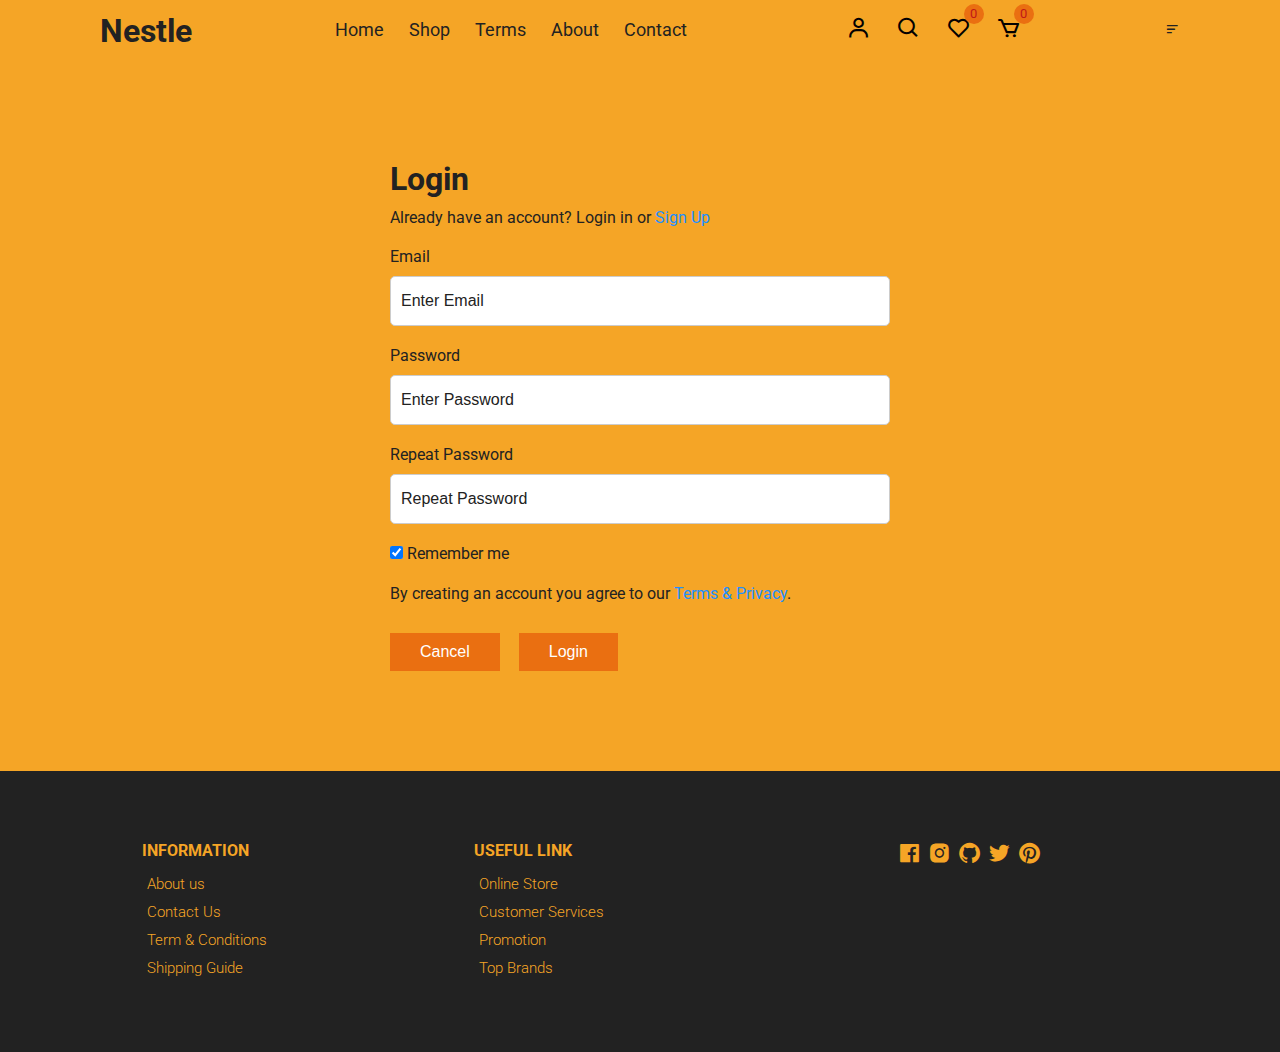
<file: login.html>
<!DOCTYPE html>
<html lang="en">
  <head>
    <meta charset="UTF-8" />
    <meta name="viewport" content="width=device-width, initial-scale=1.0" />
    <!-- Box icons -->
    <link
      rel="stylesheet"
      href="https://cdn.jsdelivr.net/npm/boxicons@latest/css/boxicons.min.css"
    />
    <!-- Custom StyleSheet -->
    <link rel="stylesheet" href="./css/styles.css" />
    <title>Login</title>
  </head>
  <body>
    <!-- Nav--bar---->
    <div class="navigation">
      <div class="nav-center container d-flex">
        <a href="index.html" class="logo"><h1>Nestle</h1></a>

        <ul class="nav-list d-flex">
          <li class="nav-item">
            <a href="/" class="nav-link">Home</a>
          </li>
          <li class="nav-item">
            <a href="product.html" class="nav-link">Shop</a>
          </li>
          <li class="nav-item">
            <a href="#terms" class="nav-link">Terms</a>
          </li>
          <li class="nav-item">
            <a href="#about" class="nav-link">About</a>
          </li>
          <li class="nav-item">
            <a href="#contact" class="nav-link">Contact</a>
          </li>
          <li class="icons d-flex">
            <a href="login.html" class="icon">
              <i class="bx bx-user"></i>
            </a>
            <div class="icon">
              <i class="bx bx-search"></i>
            </div>
            <div class="icon">
              <i class="bx bx-heart"></i>
              <span class="d-flex">0</span>
            </div>
            <a href="cart.html" class="icon">
              <i class="bx bx-cart"></i>
              <span class="d-flex">0</span>
            </a>
          </li>
        </ul>

        <div class="icons d-flex">
          <a href="login.html" class="icon">
            <i class="bx bx-user"></i>
          </a>
          <div class="icon">
            <i class="bx bx-search"></i>
          </div>
          <div class="icon">
            <i class="bx bx-heart"></i>
            <span class="d-flex">0</span>
          </div>
          <a href="cart.html" class="icon">
            <i class="bx bx-cart"></i>
            <span class="d-flex">0</span>
          </a>
        </div>

        <div class="hamburger">
          <i class="bx bx-menu-alt-left"></i>
        </div>
      </div>
    </div>
    <!-- Login -->
    <div class="container">
      <div class="login-form">
        <form action="">
          <h1>Login</h1>
          <p>
            Already have an account? Login in or
            <a href="signup.html">Sign Up</a>
          </p>

          <label for="email">Email</label>
          <input type="text" placeholder="Enter Email" name="email" required />

          <label for="psw">Password</label>
          <input
            type="password"
            placeholder="Enter Password"
            name="psw"
            required
          />

          <label for="psw-repeat">Repeat Password</label>
          <input
            type="password"
            placeholder="Repeat Password"
            name="psw-repeat"
            required
          />

          <label>
            <input
              type="checkbox"
              checked="checked"
              name="remember"
              style="margin-bottom: 15px"
            />
            Remember me
          </label>

          <p>
            By creating an account you agree to our
            <a href="#">Terms & Privacy</a>.
          </p>

          <div class="buttons">
            <button type="button" class="cancelbtn">Cancel</button>
            <button type="submit" class="signupbtn">Login</button>
          </div>
        </form>
      </div>
    </div>

    <!-- Footer -->
    <footer class="footer">
      <div class="row">
        <div class="col d-flex">
          <h4>INFORMATION</h4>
          <a href="">About us</a>
          <a href="">Contact Us</a>
          <a href="">Term & Conditions</a>
          <a href="">Shipping Guide</a>
        </div>
        <div class="col d-flex">
          <h4>USEFUL LINK</h4>
          <a href="">Online Store</a>
          <a href="">Customer Services</a>
          <a href="">Promotion</a>
          <a href="">Top Brands</a>
        </div>
        <div class="col d-flex">
          <span><i class="bx bxl-facebook-square"></i></span>
          <span><i class="bx bxl-instagram-alt"></i></span>
          <span><i class="bx bxl-github"></i></span>
          <span><i class="bx bxl-twitter"></i></span>
          <span><i class="bx bxl-pinterest"></i></span>
        </div>
      </div>
    </footer>

    <!-- Custom Script -->
    <script src="./js/index.js"></script>
  </body>
</html>
</file>
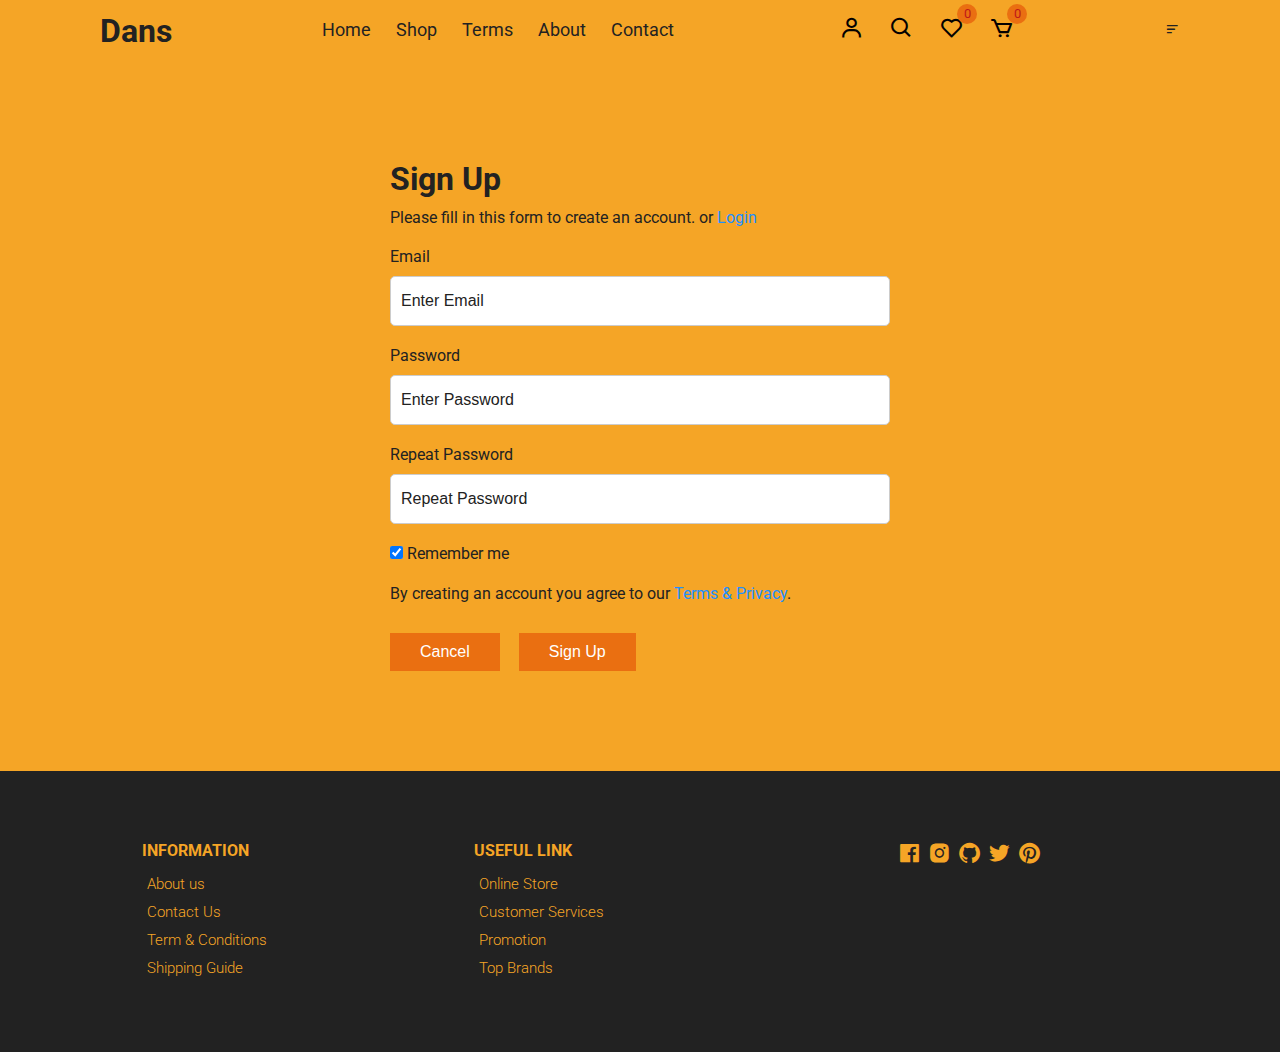
<file: signup.html>
<!DOCTYPE html>
<html lang="en">
  <head>
    <meta charset="UTF-8" />
    <meta name="viewport" content="width=device-width, initial-scale=1.0" />
    <!-- Box icons -->
    <link
      rel="stylesheet"
      href="https://cdn.jsdelivr.net/npm/boxicons@latest/css/boxicons.min.css"
    />
    <!-- Custom StyleSheet -->
    <link rel="stylesheet" href="./css/styles.css" />
    <title>Sign Up</title>
  </head>
  <body>
    <!-- Navbarr -->
 
    <div class="navigation">
      <div class="nav-center container d-flex">
        <a href="index.html" class="logo"><h1>Dans</h1></a>

        <ul class="nav-list d-flex">
          <li class="nav-item">
            <a href="/" class="nav-link">Home</a>
          </li>
          <li class="nav-item">
            <a href="product.html" class="nav-link">Shop</a>
          </li>
          <li class="nav-item">
            <a href="#terms" class="nav-link">Terms</a>
          </li>
          <li class="nav-item">
            <a href="#about" class="nav-link">About</a>
          </li>
          <li class="nav-item">
            <a href="#contact" class="nav-link">Contact</a>
          </li>
          <li class="icons d-flex">
            <a href="login.html" class="icon">
              <i class="bx bx-user"></i>
            </a>
            <div class="icon">
              <i class="bx bx-search"></i>
            </div>
            <div class="icon">
              <i class="bx bx-heart"></i>
              <span class="d-flex">0</span>
            </div>
            <a href="cart.html" class="icon">
              <i class="bx bx-cart"></i>
              <span class="d-flex">0</span>
            </a>
          </li>
        </ul>

        <div class="icons d-flex">
          <a href="login.html" class="icon">
            <i class="bx bx-user"></i>
          </a>
          <div class="icon">
            <i class="bx bx-search"></i>
          </div>
          <div class="icon">
            <i class="bx bx-heart"></i>
            <span class="d-flex">0</span>
          </div>
          <a href="cart.html" class="icon">
            <i class="bx bx-cart"></i>
            <span class="d-flex">0</span>
          </a>
        </div>

        <div class="hamburger">
          <i class="bx bx-menu-alt-left"></i>
        </div>
      </div>
    </div>
    <!-- Login -->
    <div class="container">
      <div class="login-form">
        <form action="">
          <h1>Sign Up</h1>
          <p>
            Please fill in this form to create an account. or
            <a href="login.html">Login</a>
          </p>

          <label for="email">Email</label>
          <input type="text" placeholder="Enter Email" name="email" required />

          <label for="psw">Password</label>
          <input
            type="password"
            placeholder="Enter Password"
            name="psw"
            required
          />

          <label for="psw-repeat">Repeat Password</label>
          <input
            type="password"
            placeholder="Repeat Password"
            name="psw-repeat"
            required
          />

          <label>
            <input
              type="checkbox"
              checked="checked"
              name="remember"
              style="margin-bottom: 15px"
            />
            Remember me
          </label>

          <p>
            By creating an account you agree to our
            <a href="#">Terms & Privacy</a>.
          </p>

          <div class="buttons">
            <button type="button" class="cancelbtn">Cancel</button>
            <button type="submit" class="signupbtn">Sign Up</button>
          </div>
        </form>
      </div>
    </div>

    <!-- Footer -->
    <footer class="footer">
      <div class="row">
        <div class="col d-flex">
          <h4>INFORMATION</h4>
          <a href="">About us</a>
          <a href="">Contact Us</a>
          <a href="">Term & Conditions</a>
          <a href="">Shipping Guide</a>
        </div>
        <div class="col d-flex">
          <h4>USEFUL LINK</h4>
          <a href="">Online Store</a>
          <a href="">Customer Services</a>
          <a href="">Promotion</a>
          <a href="">Top Brands</a>
        </div>
        <div class="col d-flex">
          <span><i class="bx bxl-facebook-square"></i></span>
          <span><i class="bx bxl-instagram-alt"></i></span>
          <span><i class="bx bxl-github"></i></span>
          <span><i class="bx bxl-twitter"></i></span>
          <span><i class="bx bxl-pinterest"></i></span>
        </div>
      </div>
    </footer>

    <!-- Custom Script -->
    <script src="./js/index.js"></script>
  </body>
</html>
</file>
<file: css/styles.css>
/* Fonts */
@import url('https://fonts.googleapis.com/css2?family=Roboto:wght@100;300;400;500;700&display=swap');

/* Color Variables */
:root {
  --white: #f5a526;
  --black: #222;
  --brown: #ea6f11;
  --red: #c01818;
  --silver: #e9d7d3;
  --grey2:rgba(90, 86, 86, 0.628);
  
}

/* Basic Reset */
*,
*::before,
*::after {
  margin: 0;
  padding: 0;
  box-sizing: inherit;
}

html {
  box-sizing: border-box;
  font-size: 62.5%;
}

body {
  font-family: 'Roboto', sans-serif;
  font-size: 1.6rem;
  background-color: var(--white);
  color: var(--black);
  font-weight: 400;
  font-style: normal;
}

a {
  text-decoration: none;
  color: var(--black);
}

li {
  list-style: none;
}

.container {
  max-width: 114rem;
  margin: 0 auto;
  padding: 0 3rem;
}

.d-flex {
  display: flex;
  align-items: center;
}

/* 
=================
Navigation
=================
*/
.navigation {
  height: 6rem;
  line-height: 6rem;
}

.nav-center {
  justify-content: space-between;
}

.nav-list .icons {
  display: none;
}

.nav-center .nav-item:not(:last-child) {
  margin-right: 0.5rem;
}

.nav-center .nav-link {
  font-size: 1.8rem;
  padding: 1rem;
}

.nav-center .nav-link:hover {
  color: var(--brown);
}

.nav-center .homeo {
  display: none;
  font-size: 2.3rem;
  color: var(--black);
  cursor: pointer;
}

/* Icons */

.icon {
  cursor: pointer;
  font-size: 2.5rem;
  padding: 0 1rem;
  color: #030101;
  position: relative;
}

.icon:not(:last-child) {
  margin-right: 0.5rem;
}

.icon span {
  position: absolute;
  top: 3px;
  right: -3px;
  background-color: var(--brown);
  color: var(--red);
  border-radius: 50%;
  font-size: 1.3rem;
  height: 2rem;
  width: 2rem;
  justify-content: center;
}

@media only screen and (max-width: 768px) {
  .nav-list {
    position: fixed;
    top: 9%;
    left: 55rem;
    font-size: 2.5rem;
    flex-direction: column;
    align-items: flex-start;
    box-shadow: 5px 5px 10px rgba(0, 0, 0, 0.2);
    background-color: rgba(204, 7, 226, 0.748);
    height: 100%;
    width: 0%;
    z-index: 100;
    transition: all 300ms ease-in-out;
  }

  .nav-list.open {
    left: 0;
    width: 110%;
  }

  .nav-list .nav-item {
    margin: 0 0 1rem 0;
    width: 100%;
    
  }

  .nav-list .nav-link {
    font-size: 2rem;
    color: var(--black);
  }

  .nav-center .homeo {
    display: block;
    color: var(--black);
    font-size: 3rem;
  }

  .icons {
    display: none;
  }

  .nav-list .icons {
    display: flex;
  }

  .top-nav ul {
    display: none;
  }

  .top-nav div {
    justify-content: center;
    height: 3rem;
  }
}

/* 
=================
Hero Area
=================
*/

.hero,
.hero .glide__slides {
  background-color: var(--grey2);
  position: relative;
  height: calc(100vh - 6rem);
  margin: 0 4rem;
  overflow: hidden;
}

.hero .center {
  display: flex;
  align-items: center;
  justify-content: center;
  position: relative;
  height: 100%;
  padding-top: 3rem;
}

.hero .left {
  position: absolute;
  top: 0%;
  left: 25rem;
  opacity: 0;
  transition: all 1000ms ease-in-out;
}

.hero .left h1 {
  font-size: 5rem;
  margin: 1rem 0;
}

.hero .left p {
  font-size: 1.9rem;
  margin-bottom: 1rem;
}

.hero .left .hero-btn {
  display: inline-block;
  padding: 1rem 3rem;
  font-size: 1.6rem;
  margin-top: 1rem;
  background-color: var(--brown);
  color: white;
}

.hero .right {
  flex: 0 0 50%;
  height: 100%;
  position: relative;
  text-align: center;
}

.hero .right img {
  position: absolute;
  width: 55rem;
  opacity: 0;
  transition: all 1000ms ease-in-out;
}

.center .right img.img1 {
  width: 85%;
  right: -25%;
  bottom: -50%;
}

.center .right img.img2 {
  width: 90%;
  right: -40%;
  bottom: -40%;
}

.glide__slide--active .center .right img {
  bottom: -3%;
  opacity: 1;
}

.glide__slide--active .left {
  opacity: 1;
  top: 35%;
}

/*
======================
Home page 
======================
*/
@media only screen and (max-width: 1500px) {
  .hero .left {
    left: 0;
  }
}
@media only screen and (max-width: 999px) {
  .glide__slide--active .left {
    top: 15%;
  }

  .center .right img.img1 {
    width: 90%;
  }

  .center .right img.img2 {
    width: 100%;
  }
}

@media only screen and (max-width: 567px) {
  .center .right img.img1 {
    width: 30rem;
  }

  .center .right img.img2 {
    width: 33rem;
  }

  .hero,
  .hero .glide__slides {
    margin: 0;
    padding: 0 3rem;
  }

  .hero .left h1 {
    font-size: 3rem;
  }

  .hero .left span {
    font-size: 1.4rem;
  }
  .hero .left p {
    font-size: 1.5rem;
    width: 80%;
  }
}



/*products */
.title {
  text-align: center;
  margin-bottom: 5rem;
}

.title h1 {
  font-size: 3rem;
  text-transform: uppercase;
  margin-bottom: 1rem;
  font-weight: 500;
}

.product-center {
  display: flex;
  align-items: center;
  justify-content: center;
  flex-wrap: wrap;
  max-width: 120rem;
  margin: 0 auto;
  padding: 0 2rem;
}

.product-item {
  position: relative;
  width: 27rem;
  margin: 0 auto;
  margin-bottom: 3rem;
}

.product-thumb img {
  width: 100%;
  height: 31rem;
  object-fit: cover;
  transition: all 500ms linear;
}

.product-info {
  padding: 1rem;
  text-align: center;
}

.product-info span {
  display: inline-block;
  font-size: 1.2rem;
  color: #666;
  margin-bottom: 1rem;
}

.product-info a {
  font-size: 1.5rem;
  display: block;
  margin-bottom: 1rem;
  transition: all 300ms ease;
}

.product-info a:hover {
  color: var(--brown);
}

.product-item .icons {
  position: absolute;
  left: 50%;
  top: 35%;
  transform: translateX(-50%);
  display: flex;
  align-items: center;
}

.product-item .icons li {
  background-color: var(--white);
  text-align: center;
  padding: 1rem 1.5rem;
  font-size: 2.3rem;
  cursor: pointer;
  transition: 300ms ease-out;
  transform: translateY(20px);
  visibility: hidden;
  opacity: 0;
}

.product-item .icons li:first-child {
  transition-delay: 0.1s;
}

.product-item .icons li:nth-child(2) {
  transition-delay: 0.2s;
}

.product-item .icons li:nth-child(3) {
  transition-delay: 0.3s;
}

.product-item:hover .icons li {
  visibility: visible;
  opacity: 1;
  transform: translateY(0);
}

.product-item .icons li:not(:last-child) {
  margin-right: 0.5rem;
}

.product-item .icons li:hover {
  background-color: var(--brown);
  color: var(--white);
}

.product-item .overlay {
  position: relative;
  overflow: hidden;
  cursor: pointer;
  width: 100%;
}

.product-item .overlay::after {
  content: '';
  position: absolute;
  top: 0;
  left: 0;
  width: 100%;
  height: 100%;
  background-color: rgba(0, 0, 0, 0.5);
  visibility: hidden;
  opacity: 0;
  transition: 300ms ease-out;
}

.product-item:hover .overlay::after {
  visibility: visible;
  opacity: 1;
}

.product-item:hover .product-thumb img {
  transform: scale(1.1);
}

.product-item .discount {
  position: absolute;
  top: 1rem;
  left: 1rem;
  background-color: var(--brown);
  padding: 0.5rem 1rem;
  color: var(--white);
  border-radius: 2rem;
  font-size: 1.5rem;
}

@media only screen and (max-width: 567px) {
  .product-center {
    max-width: 100%;
    padding: 0 1rem;
  }

  .product-item {
    width: 40%;
    margin-bottom: 3rem;
  }

  .product-thumb img {
    height: 20rem;
  }

  .product-item {
    margin-right: 2rem;
  }

  .product-item .icons li {
    padding: 0.5rem 1rem;
    font-size: 1.8rem;
  }
}
/* ptoductdetails */
.slider {
  width: 100%;
  height: 300px;
  position: relative;
  margin: auto;
  overflow-x: scroll;
  overflow-y: hidden;
}

.slider::-webkit-scrollbar {
  display: none;
}

.slider .slide {
  display: flex;
  position: absolute;
  left: 0;
  transition: 0.3s left ease-in-out;
}

.slider .item {
  margin-right: 10px;
  width: 200px;
  height: auto;
}

.slider .item:last-child {
  margin-right: 0;
}

.ctrl {
  text-align: center;
  margin-top: 5px;
}

.ctrl-btn {
  padding: 20px 20px;
  min-width: 50px;
  background: #04ebe3;
  border: none;
  font-weight: 600;
  text-align: center;
  cursor: pointer;
  outline: none;

  position: absolute;
  top: 50%;
  margin-top: -27.5px;
}

.ctrl-btn.pro-prev {
  left: 0;
}

.ctrl-btn.pro-next {
  right: 0;
}



/* Banner */


.banner {
  position: relative;
  background-color: var(--grey2);
  padding: 14rem 20%;
}

.banner .right img {
  position: absolute;
  bottom: 0;
  right: 10%;
  height:45rem ;
  width: 45rem;
}

.banner .trend,
.banner p {
  display: block;
  font-size: 2rem;
  font-weight: 300;
  margin-bottom: 1.5rem;
}

.banner h1 {
  font-size: 5.4rem;
  color: var(--black);
  margin-bottom: 1.5rem;
}

.banner .btn {
  display: inline-block;
  margin-top: 2rem;
}

@media only screen and (max-width: 1500px) {
  .banner {
    padding: 14rem;
  }

  .banner .right img {
    right: 3rem;
    width: 70rem;
  }
}

@media only screen and (max-width: 996px) {
  .banner {
    padding: 8rem 2rem;
  }

  .banner .trend,
  .banner p {
    font-size: 1.5rem;
  }

  .banner h1 {
    font-size: 4rem;
  }

  .banner .right img {
    right: -6%;
    width: 50rem;
  }
}

@media only screen and (max-width: 768px) {
  .banner {
    display: grid;
    grid-template-columns: 1fr;
    height: 80vh;
  }

  .banner .left {
    width: 100%;
    margin-bottom: 3rem;
  }

  .banner .right {
    flex: 0 0 50%;
  }

  .banner .right img {
    right: 0;
    width: 50rem;
    left: 50%;
    transform: translateX(-50%);
  }
}

@media only screen and (max-width: 567px) {
  .banner {
    padding: 8rem 5rem;
  }

  .banner .trend,
  .banner p {
    font-size: 1.3rem;
    margin-bottom: 1rem;
  }

  .banner h1 {
    font-size: 3rem;
    margin-bottom: 1rem;
  }

  .banner .btn {
    padding: 0.8rem 1.7rem;
    font-size: 1.4rem;
  }

  .banner .right img {
    width: 45rem;
  }
}

/* Contact */
.contact {
  background-color: var(--black);
  color: var(--white);
  padding: 10rem 20rem;
}

.contact .row {
  display: grid;
  grid-template-columns: 1fr 1fr;
  align-items: center;
}

.contact .row .col h2 {
  margin-bottom: 1.5rem;
}

.contact .row .col p {
  width: 70%;
  margin-bottom: 2rem;
}

.btn-1 {
  background-color: var(--brown);
  color: var(--white);
  display: inline-block;
  border-radius: 1rem;
  padding: 1rem 2rem;
}

.contact form div {
  position: relative;
  width: 80%;
  margin: 0 auto;
}

.contact form input {
  font-family: 'Roboto', sans-serif;
  text-indent: 2rem;
  width: 100%;
  border-radius: 1rem;
  padding: 1.5rem 0;
  outline: none;
  border: none;
}

.contact form a {
  position: absolute;
  top: 0;
  right: 0;
  background-color: var(--brown);
  color: white;
  margin: 0.5rem;
  padding: 1rem 3rem;
  border-radius: 1rem;
}

@media only screen and (max-width: 996px) {
  .contact {
    padding: 8rem 8rem;
  }
}

@media only screen and (max-width: 768px) {
  .contact .row {
    grid-template-columns: 1fr;
    gap: 5rem 0;
  }

  .contact form div {
    width: 100%;
  }
}

@media only screen and (max-width: 567px) {
  .contact {
    padding: 8rem 1rem;
  }
}

/* Footer */
.footer {
  padding: 7rem 1rem;
  background-color: var(--black);
  color: #000;
}

footer .row {
  display: grid;
  grid-template-columns: 1fr 1fr 1fr;
  max-width: 99.6rem;
  margin: 0 auto;
}

.footer .col {
  flex-direction: column;
  color: var(--white);
  align-items: flex-start;
}

.footer .col:last-child {
  flex-direction: row;
  justify-content: center;
}

.footer .col:last-child span {
  font-size: 2.5rem;
  margin-right: 0.5rem;
  color: var(--white);
}

.footer .col a {
  color: var(--white);
  font-size: 1.5rem;
  padding: 0.5rem;
  font-weight: 300;
}

.footer .col h4 {
  margin-bottom: 1rem;
}

@media only screen and (max-width: 567px) {
  footer .row {
    grid-template-columns: 1fr;
    row-gap: 3rem;
  }
}

@media only screen and (max-width: 1200px) {
  .right-content {
    width: 100%;
  }

  .right-content h1 {
    font-size: 3.5rem;
    margin-bottom: 1.3rem;
  }
}

@media only screen and (max-width: 998px) {
  .popup-right {
    width: 100%;
  }

  .popup-left {
    display: none;
  }

  .right-content h1 {
    font-size: 5rem;
  }
}

@media only screen and (max-width: 768px) {
  .right-content h1 {
    font-size: 4rem;
  }

  .right-content p {
    font-size: 1.6rem;
  }

  .popup-form {
    width: 90%;
    margin: 0 auto;
    padding: 1.8rem 0;
    margin-bottom: 1.5rem;
  }

  .goto-top:link,
  .goto-top:visited {
    right: 5%;
    bottom: 5%;
  }
}

@media only screen and (max-width: 568px) {
  .popup-right {
    padding: 0 1.6rem;
  }

  .popup-content {
    height: 35rem;
    width: 90%;
    margin: 0 auto;
  }

  .right-content {
    width: 100%;
  }

  .right-content h1 {
    font-size: 3rem;
  }

  .right-content p {
    font-size: 1.4rem;
  }

  .popup-form {
    width: 100%;
    padding: 1.5rem 0;
    margin-bottom: 1.3rem;
  }

  .right-content a:link,
  .right-content a:visited {
    padding: 1.5rem 3rem;
  }

  .popup-close {
    top: 1rem;
    right: 1rem;
    padding: 0.5rem;
  }
}

/* All Products */
.section .top {
  display: flex;
  align-items: center;
  justify-content: space-between;
  margin-bottom: 4rem;
}

.all-products .top select {
  font-family: 'Poppins', sans-serif;
  width: 20rem;
  padding: 1rem;
  border: 1px solid #ccc;
  appearance: none;
  outline: none;
}

form {
  position: relative;
  z-index: 1;
}

form span {
  position: absolute;
  top: 50%;
  right: 1rem;
  transform: translateY(-50%);
  font-size: 2rem;
  z-index: 0;
}

@media only screen and (max-width: 768px) {
  .all-products .top select {
    width: 15rem;
  }
}

/* Pagination */
.pagination {
  display: flex;
  align-items: center;
  padding: 3rem 0 5rem 0;
}

.pagination span {
  display: inline-block;
  padding: 1rem 1.5rem;
  border: 1px solid var(--brown);
  font-size: 1.8rem;
  margin-bottom: 2rem;
  cursor: pointer;
  transition: all 300ms ease-in-out;
}

.pagination span:hover {
  border: 1px solid var(--brown);
  background-color: var(--brown);
  color: #fff;
}

/* Cart Items */
.cart {
  margin: 10rem auto;
}

table {
  width: 100%;
  border-collapse: collapse;
}

.cart-info {
  display: flex;
  flex-wrap: wrap;
}

th {
  text-align: left;
  padding: 0.5rem;
  color: #fff;
  background-color: var(--brown);
  font-weight: normal;
}

td {
  padding: 1rem 0.5rem;
}

td input {
  width: 5rem;
  height: 3rem;
  padding: 0.5rem;
}

td a {
  color: orangered;
  font-size: 1.4rem;
}

td img {
  width: 8rem;
  height: 8rem;
  margin-right: 1rem;
}

.total-price {
  display: flex;
  align-items: flex-end;
  flex-direction: column;
  margin-top: 2rem;
}

.total-price table {
  border-top: 3px solid var(--brown);
  width: 100%;
  max-width: 35rem;
}

td:last-child {
  text-align: right;
}

th:last-child {
  text-align: right;
}

.checkout {
  display: inline-block;
  background-color: var(--brown);
  color: white;
  padding: 1rem;
  margin-top: 1rem;
}

@media only screen and (max-width: 567px) {
  .cart-info p {
    display: none;
  }
}

/* Product Details */
.product-detail .details {
  display: grid;
  grid-template-columns: 1fr 1.2fr;
  gap: 7rem;
}

.product-detail .left {
  display: flex;
  flex-direction: column;
}

.product-detail .left .main {
  text-align: center;
  background-color: #f6f2f1;
  margin-bottom: 2rem;
  height: 45rem;
}

.product-detail .left .main img {
  object-fit: cover;
  height: 100%;
  width: 100%;
}

.product-detail .right span {
  display: inline-block;
  font-size: 1.5rem;
  margin-bottom: 1rem;
}

.product-detail .right h1 {
  font-size: 4rem;
  line-height: 1.2;
  margin-bottom: 2rem;
}

.product-detail .right .price {
  font-size: 600;
  font-size: 2rem;
  color: var(--brown);
  margin-bottom: 2rem;
}

.product-detail .right div {
  display: inline-block;
  position: relative;
  z-index: -1;
}

.product-detail .right select {
  font-family: 'Poppins', sans-serif;
  width: 20rem;
  padding: 0.7rem;
  border: 1px solid #ccc;
  appearance: none;
  outline: none;
}

.product-detail form {
  margin-bottom: 2rem;
  z-index: 0;
}

.product-detail form span {
  position: absolute;
  top: 50%;
  right: 1rem;
  transform: translateY(-50%);
  font-size: 2rem;
  z-index: 0;
}

.product-detail .form {
  margin-bottom: 3rem;
}

.product-detail .form input {
  padding: 0.8rem;
  text-align: center;
  width: 3.5rem;
  margin-right: 2rem;
}

.product-detail .form .addCart {
  background: var(--brown);
  padding: 0.8rem 4rem;
  color: #fff;
  border-radius: 3rem;
}

.product-detail h3 {
  text-transform: uppercase;
  margin-bottom: 2rem;
}

@media only screen and (max-width: 996px) {
  .product-detail .left {
    width: 30rem;
    height: 45rem;
  }

  .product-detail .details {
    gap: 3rem;
  }
}

@media only screen and (max-width: 650px) {
  .product-detail .details {
    grid-template-columns: 1fr;
  }

  .product-detail .right {
    margin-top: 1rem;
  }

  .product-detail .left {
    width: 100%;
    height: 45rem;
  }

  .product-detail .details {
    gap: 3rem;
  }
}

/* Login Form */
.login-form {
  padding: 5rem 0;
  max-width: 50rem;
  margin: 5rem auto;
}

.login-form form {
  display: flex;
  flex-direction: column;
}

.login-form form h1 {
  margin-bottom: 1rem;
}
.login-form form p {
  margin-bottom: 2rem;
}

.login-form form label {
  margin-bottom: 1rem;
}

.login-form form input {
  border: 1px solid #ccc;
  outline: none;
  padding: 1.5rem 0;
  text-indent: 1rem;
  font-size: 1.6rem;
  margin-bottom: 2rem;
  border-radius: 0.5rem;
}

.login-form form input::placeholder {
  font-size: 1.6rem;
  color: #222;
}

.login-form form .buttons {
  margin-top: 1rem;
}

.login-form form button {
  outline: none;
  border: none;
  font-size: 1.6rem;
  padding: 1rem 3rem;
  margin-right: 1.5rem;
  background-color: var(--brown);
  color: white;
  cursor: pointer;
}

.login-form form p a {
  color: dodgerblue;
}
</file>
